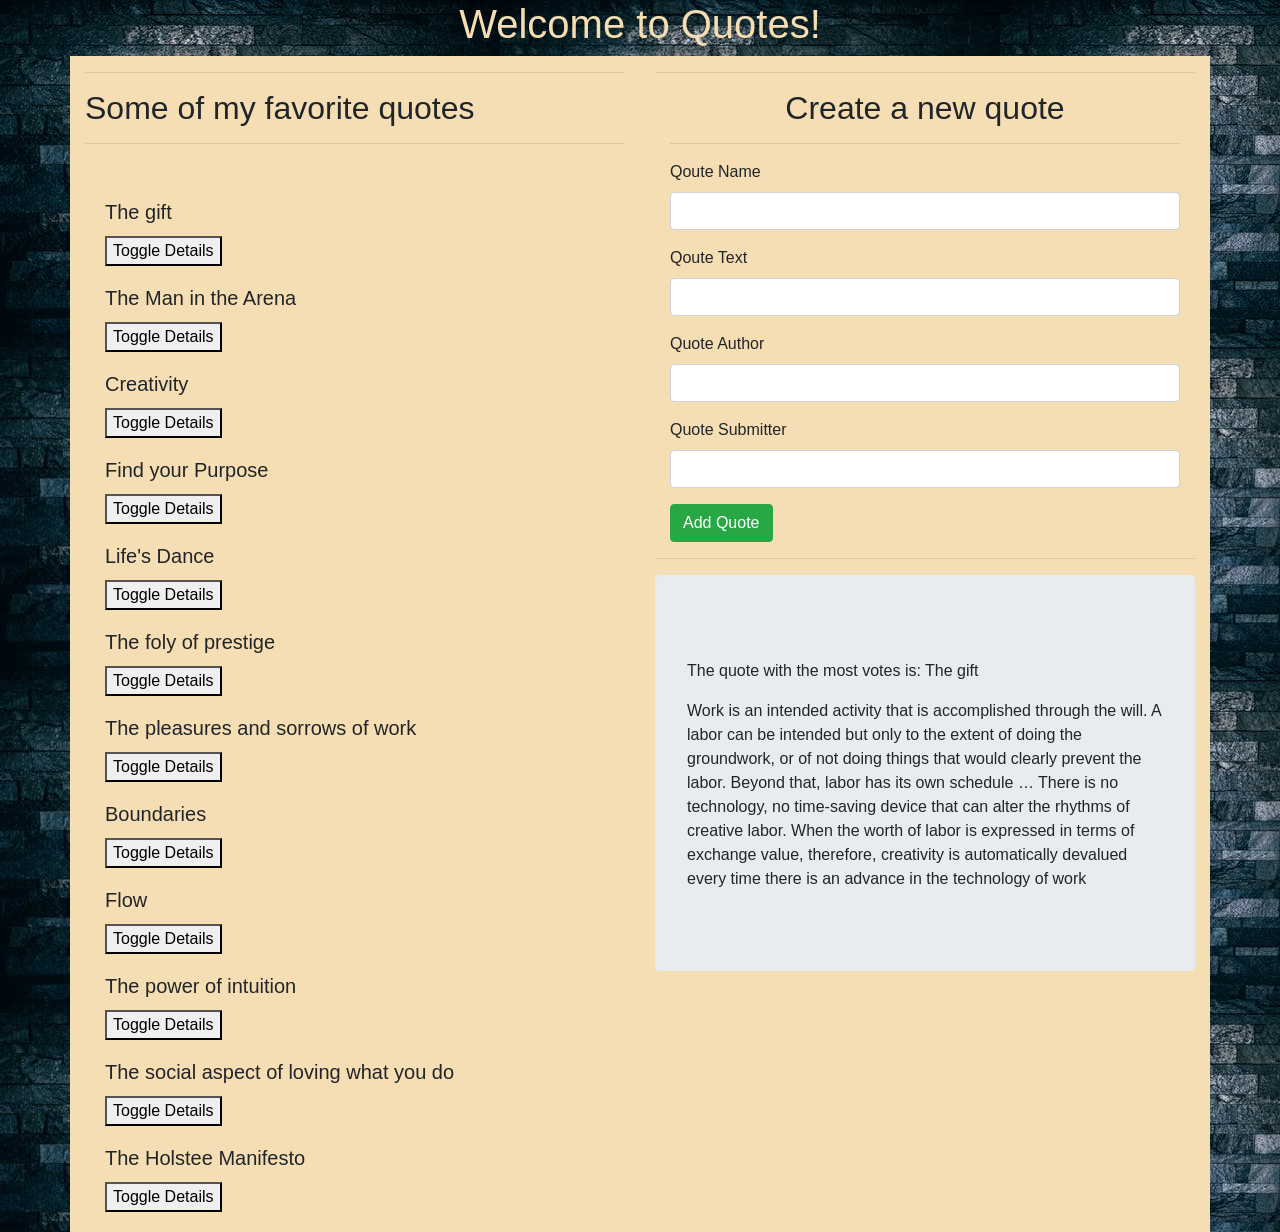
<file: index.html>
<!doctype html>
<html lang="en">
<head>
  <meta charset="utf-8">
  <title>Quotes</title>
  <base href="https://robertmuthuri.github.io/quotes/">
  <meta name="viewport" content="width=device-width, initial-scale=1">
  <link rel="icon" type="image/x-icon" href="favicon.ico">
<link rel="stylesheet" href="styles.5197f9d5506a7366a3e1.css"></head>
<body>
  <app-root></app-root>
<script src="runtime-es2015.5bc68c0dd8cf137fbe82.js" type="module"></script><script src="polyfills-es2015.5cb1e996b2a376ba4548.js" type="module"></script><script src="runtime-es5.ee0aae13fb762b150814.js" nomodule defer></script><script src="polyfills-es5.f2cb7085da8422a86399.js" nomodule defer></script><script src="main-es2015.42a2e676bdc6cbb3fdef.js" type="module"></script><script src="main-es5.cbf80e09d764fe585f86.js" nomodule defer></script></body>
</html>
</file>
